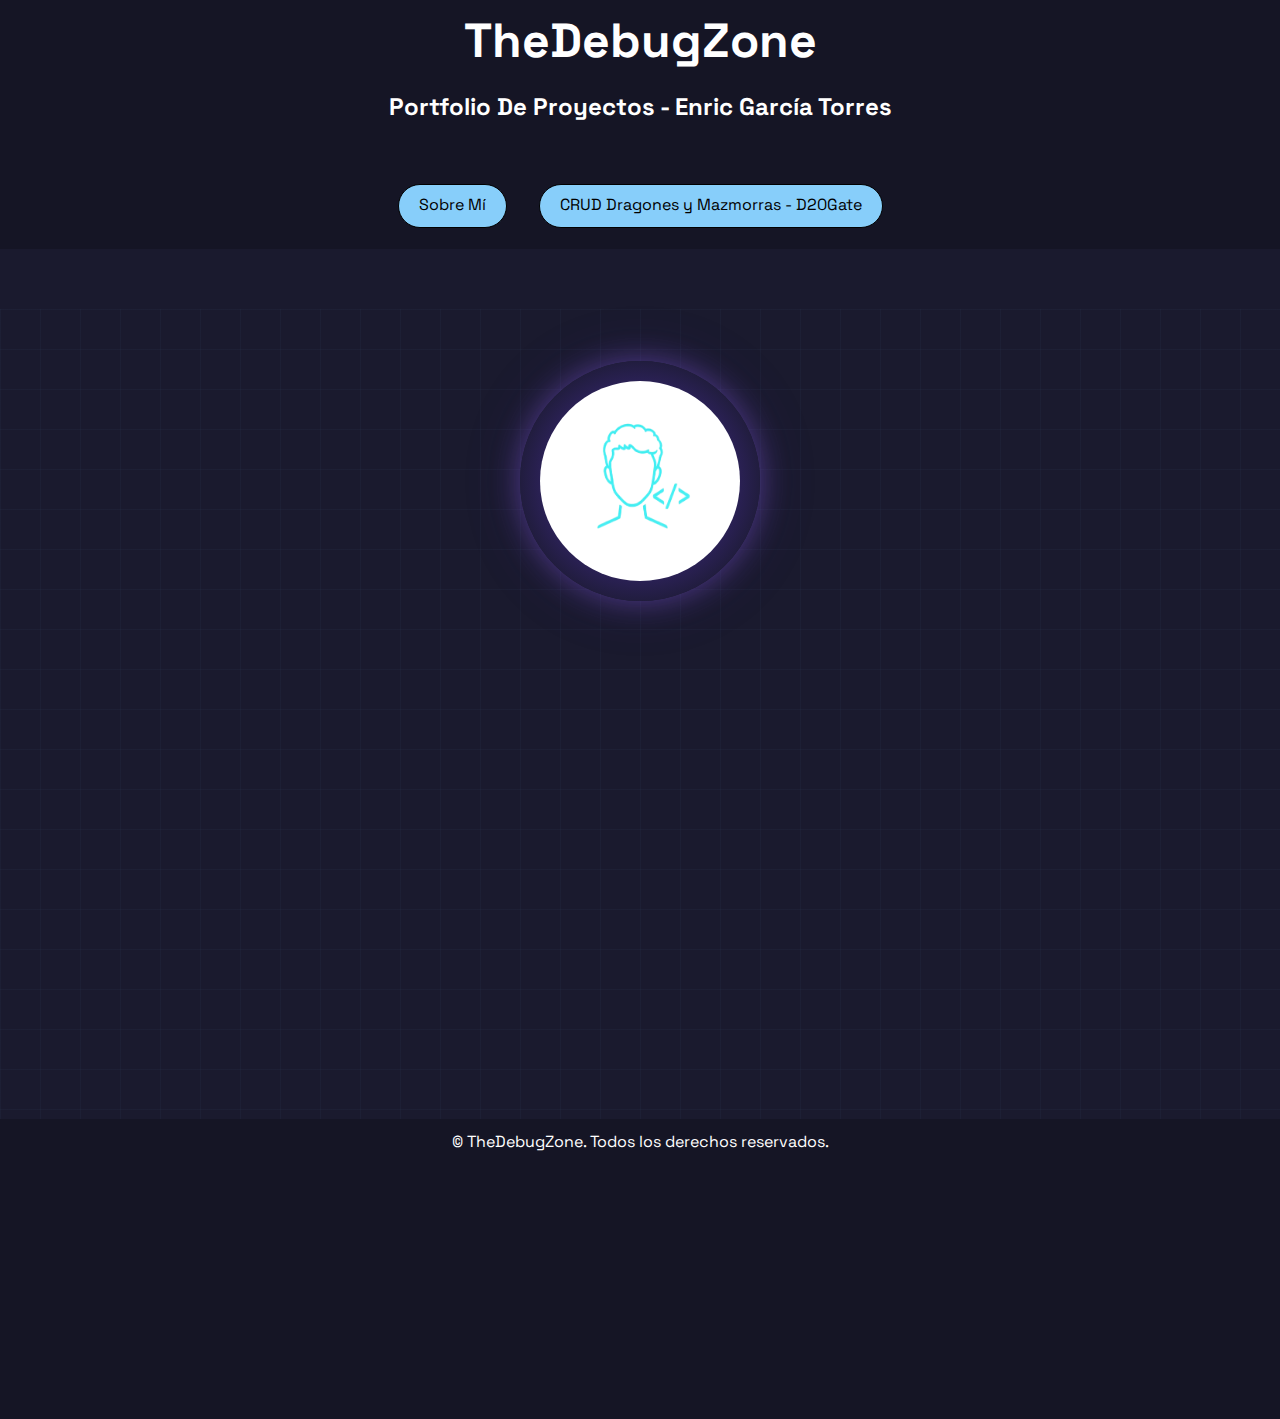
<file: index.html>
<!DOCTYPE html>
<html lang="en">
<head>
    <meta charset="UTF-8">
    <meta name="viewport" content="width=device-width, initial-scale=1.0">
    <title>TheDebugZone</title>
    <link rel="stylesheet" href="./css/styles.css">
    <script src="./js/script.js" async></script>
    <link rel="preconnect" href="https://fonts.googleapis.com">
<link rel="preconnect" href="https://fonts.gstatic.com" crossorigin>
<link href="https://fonts.googleapis.com/css2?family=Space+Grotesk:wght@300..700&display=swap" rel="stylesheet">
</head>
<body>
    <header>
        <h1 class="titulo">TheDebugZone</h1>
        <h2>Portfolio De Proyectos - Enric García Torres</h2>
        <nav class="main-nav">
            <ul class="nav-lista">
                <li class="elemento-nav"><a href="index.html" class="nav-link-active">Sobre Mí</a></li>
                <li class= "elemento-nav"><a href="D20Gate.html"class="nav-link-active">CRUD Dragones y Mazmorras - D20Gate</a></li>
            </ul>
        </nav>
    </header>
    <div class="main-wrapper">
    <main>
        <section class="aboutme">
            <div class="container-elementoGrafico">
            <div class="logo-container">
            <img src="./assets/Logo-Thedebugzone.png" alt="Logo TheDebugZone" class="logo">
            </div>
            </div>
        <article class="aboutme">
            <h1>Sobre mí</h1>
                <p>Apasionado por el mundo tecnológico de la <strong>programación</strong> y los <strong>datos</strong>. En este portfolio. Aquí se encuentran los proyectos que he realizado durante mi trayectoria como programador. En estos proyectos se verá reflejados los resultados de mi aprendizaje de diferentes tecnologías</p>
        </article>
    </section>
</main>
</div>
<footer class="site-footer">
    <div class="footer-content">
        &copy; TheDebugZone. Todos los derechos reservados.
    </div>
    </footer>
</body>
</html>
</file>
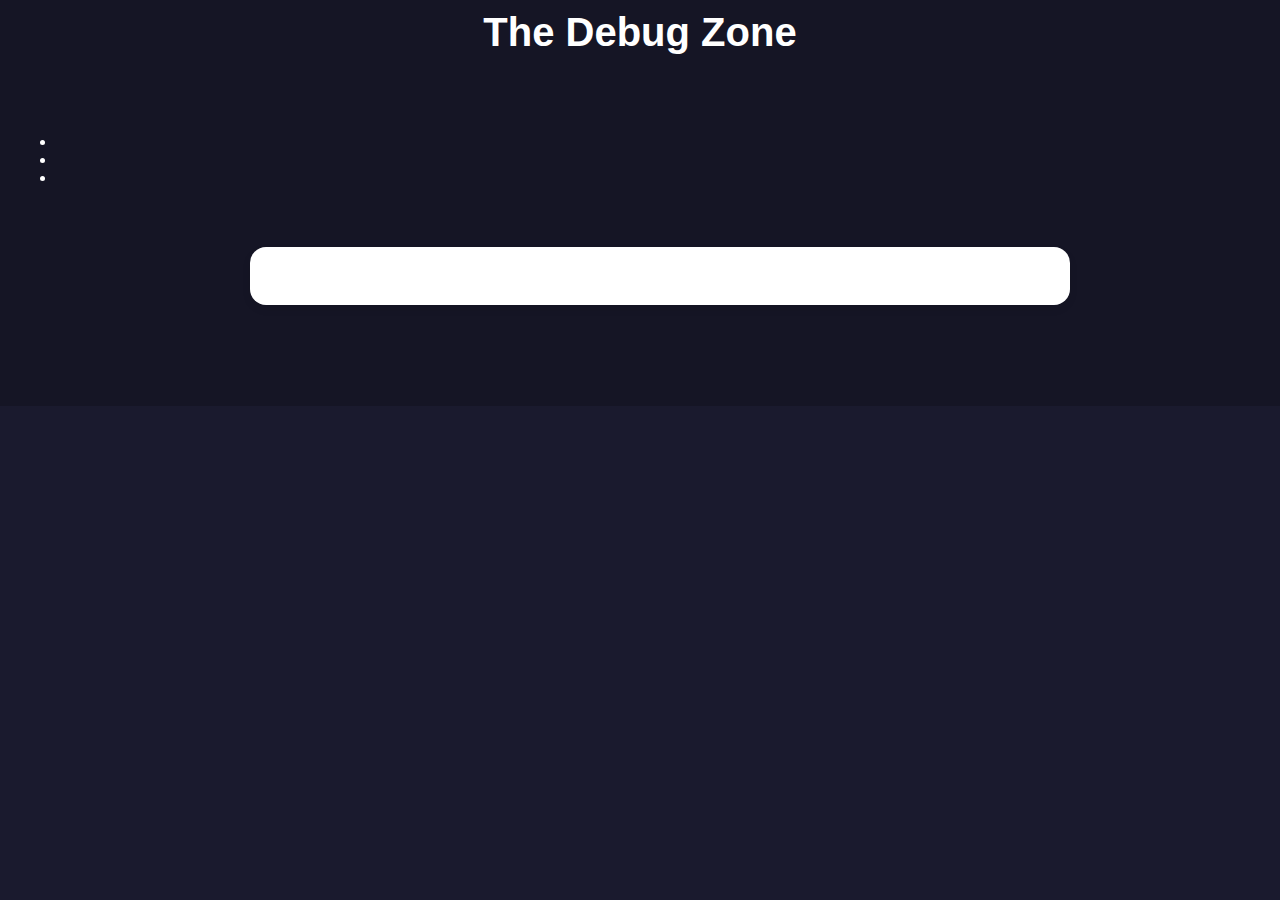
<file: html/index.html>
<!DOCTYPE html>
<html lang="en">
<head>
    <meta charset="UTF-8">
    <meta name="viewport" content="width=device-width, initial-scale=1.0">
    <title>Document</title>
    <link rel="stylesheet" href="../css/styles.css">
    <script src="../js/script.js"></script>
</head>
<body>
    <header>
        <h1>The Debug Zone</h1>
        <nav>
            <ul>
                <li><a href="#"></a></li>
                <li><a href="#"></a></li>
                <li><a href="#"></a></li>
                <main>
                    <section>
                        <article>
                            <p>Hola, Mundo!</p>
                        </article>
                    </section>
                </main>
                <footer></footer>
            </ul>
        </nav>
    </header>
</body>
</html>
</file>
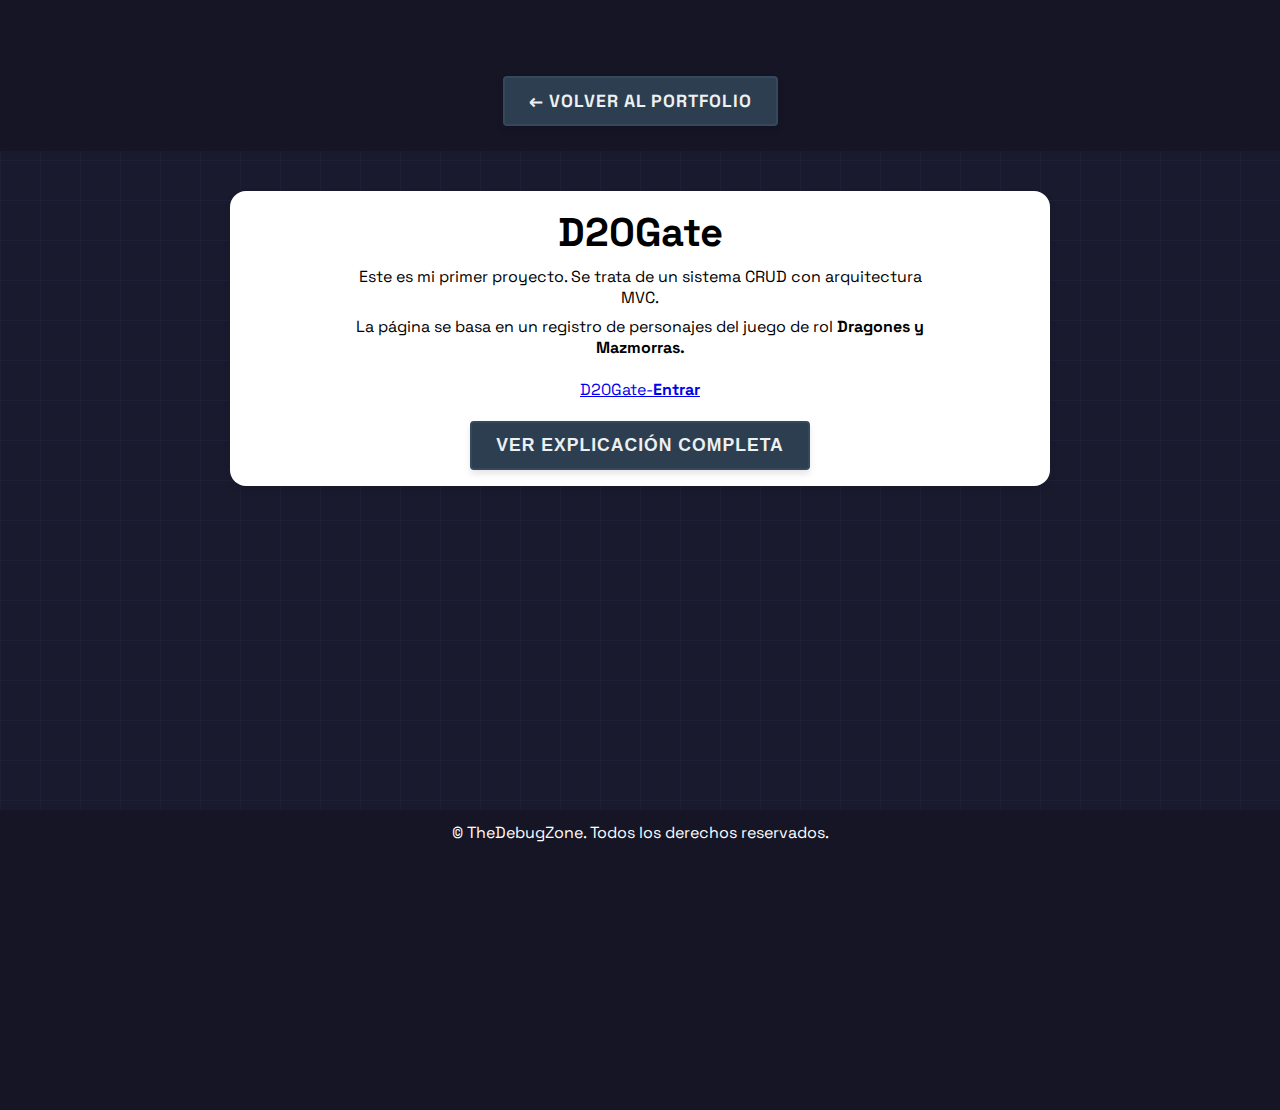
<file: D20Gate.html>
<!DOCTYPE html>
<html lang="en">
<head>
    <meta charset="UTF-8">
    <meta name="viewport" content="width=device-width, initial-scale=1.0">
    <title>D20Gate - Mi Primer Crud con Estilos</title>
    <link rel="stylesheet" href="./css/styles.css">
    <script src="./js/script.js" async></script>
    <link rel="preconnect" href="https://fonts.googleapis.com">
    <link rel="preconnect" href="https://fonts.gstatic.com" crossorigin>
    <link href="https://fonts.googleapis.com/css2?family=Space+Grotesk:wght@300..700&display=swap" rel="stylesheet">
</head>
<body style="background-color: #1a1a2e;"> <div class="main-wrapper">
        <header>
            <nav class="main-nav" style="padding: 1rem; text-align: center;">
                <a href="index.html" class="btn-d20" style="text-decoration: none; display: inline-block;">&larr; Volver al Portfolio</a>
            </nav>
        </header>

        <main>
            <article> 
                <h1>D20Gate</h1>
                <p>Este es mi primer proyecto. Se trata de un sistema CRUD con arquitectura MVC.</p>
                <p>La página se basa en un registro de personajes del juego de rol <strong>Dragones y Mazmorras.</strong></p><br> 
                <a href="https://d20gate.kesug.com/">D20Gate-<strong>Entrar</strong></a><br><br>
                <button id="btnMostrar" class="btn-d20">Ver explicación completa</button>
                <div id="textoPrueba" class="oculto">
                    <p>Explicación del CRUD aquí. Lorem ipsum dolor sit amet...</p>
                </div>
            </article>
        </main>
    </div>

    <footer class="site-footer">
        <div class="footer-content">
            &copy; TheDebugZone. Todos los derechos reservados.
        </div>
    </footer>

</body>
</html>
</file>
<file: css/styles.css>
:root{
    --blanco: white;
    --negro: black;
    /* Mobile-first header height (base) */
    --header-height-mobile: 6rem;
    --header-height-desktop: 6rem;
    --header-height: var(--header-height-mobile);
    --max-article-width-mobile: 92%;
    --max-article-width-desktop: 820px;
}
.container-elementoGrafico{
    display: flex;
    justify-content: center;
}
/* --- ANIMACIÓN HOLOGRÁFICA DE "SOBRE MÍ" --- */

/* 1. El estado inicial (Apagado/Oculto) */
section.aboutme article {
    /* Ocultamos visualmente */
    opacity: 0;
    visibility: hidden;
    
    /* TRUCO: Max-height 0 hace que no ocupe espacio cuando está cerrado.
       Al animarlo, la web "crecerá" suavemente empujando el contenido. */
    max-height: 0;
    margin-top: 0;
    padding-top: 0;
    padding-bottom: 0;
    overflow: hidden; /* Necesario para cortar el contenido mientras crece */

    /* La Transformación:
       Lo hacemos un pelín más pequeño (scale 0.95) y lo subimos (-20px)
       para que parezca que "baja" del logo al aparecer. */
    transform: translateY(-20px) scale(0.95);
    
    /* Añadimos desenfoque para efecto "tech" */
    filter: blur(10px);

    /* La Transición (La suavidad del movimiento)
       cubic-bezier crea un efecto "elástico" al final */
    transition: all 0.6s cubic-bezier(0.175, 0.885, 0.32, 1.275);
}

/* 2. El estado "Activado" (Hover) 
   Se activa cuando el ratón está sobre el contenedor gráfico (logo)
   O cuando está sobre el propio artículo (para poder leerlo sin que se cierre) */
.container-elementoGrafico:hover + article,section.aboutme article:hover {
    /* Lo hacemos visible */
    opacity: 1;
    visibility: visible;
    
    /* Restauramos el espacio (ponemos una altura máxima suficiente) */
    max-height: 1000px; 
    
    /* Restauramos el relleno y márgenes para que respire */
    margin-top: 1.5rem;
    padding: 1.5rem; /* Ajusta esto a tu gusto */
    
    /* Lo ponemos en su sitio original y enfocado */
    transform: translateY(0) scale(1);
    filter: blur(0);
    
    /* Glow extra para que destaque al leer */
    box-shadow: 0 15px 35px rgba(0,0,0,0.2), 0 0 15px rgba(135, 206, 250, 0.3);
}   
.logo-container::after {
    content: '';
    position: absolute;
    top: 80%; /* Empieza casi al final del círculo */
    left: 50%;
    transform: translateX(-50%);
    /* Un cono de luz hecho con bordes transparentes */
    width: 0; 
    height: 0; 
    border-left: 100px solid transparent;
    border-right: 100px solid transparent;
    border-top: 150px solid rgba(135, 206, 250, 0.0); /* Invisible al inicio */
    pointer-events: none; /* Para que no interfiera con el ratón */
    transition: all 0.5s ease;
    opacity: 0;
    z-index: -1; /* Detrás del logo */
}
.container-elementoGrafico:hover .logo-container,
article.aboutme:hover ~ .container-elementoGrafico .logo-container {
     /* El logo se eleva un poco y brilla más */
    transform: translateY(-15px) scale(1.05);
    box-shadow: 0 0 60px rgba(135, 206, 250, 0.8), 0 0 100px rgba(150, 100, 255, 0.6);
    animation: none; /* Pausamos el pulso idle */
}

/* Activamos el haz de luz al hacer hover en el logo */
.container-elementoGrafico:hover .logo-container::after {
    opacity: 1;
    border-top-color: rgba(135, 206, 250, 0.2); /* Luz azul ténue */
    top: 100%; /* Baja un poco */
}
.logo-container:hover {
    transform: scale(1.05); /* Pequeño zoom en el logo al tocarlo */
}
.logo-container {
    /* Mantenemos tu estilo base */
    display: flex;
    justify-content: center;
    align-items: center;
    width: 240px;
    height: 240px;
    margin: 20px auto;
    border-radius: 50%;
    background: radial-gradient(circle, #6a4c93 0%, #382675 40%, #1a1a2e 80%);
    
    /* UX: Cursor de mano para indicar interacción */
    cursor: pointer;
    position: relative; /* Necesario para los efectos de luz */
    z-index: 10; /* Asegura que el logo esté siempre encima del texto */
    
    /* ANIMACIÓN IDLE: Un "pulso" suave que invita a tocar */
    box-shadow: 0 0 30px rgba(150, 100, 255, 0.4), 0 0 60px rgba(80, 50, 160, 0.2);
    animation: pulso-energia 3s infinite ease-in-out;
    transition: all 0.4s cubic-bezier(0.25, 0.46, 0.45, 0.94);
}
@keyframes pulso-energia {
    0%, 100% { transform: scale(1); opacity: 0.9; }
    50% { transform: scale(1.03); opacity: 1; box-shadow: 0 0 50px rgba(150, 100, 255, 0.6), 0 0 80px rgba(80, 50, 160, 0.4); }
}
article.aboutme {
    /* POSICIONAMIENTO ABSOLUTO: La clave para que no empuje el fondo */
    position: absolute;
    top: 280px; /* Justo debajo del logo (ajusta según necesites) */
    left: 50%;
    /* Centrado horizontal perfecto y un pequeño margen superior */
    transform: translateX(-50%) translateY(30px) scale(0.9);
    z-index: 5; /* Encima del fondo, debajo del logo */
    
    /* Estado inicial: Oculto y comprimido */
    opacity: 0;
    visibility: hidden;
    
    /* Estilos visuales del cuadro de texto */
    width: 90%;
    max-width: var(--max-article-width-desktop);
    background: rgba(21, 21, 37, 0.95); /* Fondo semi-transparente */
    border: 1px solid lightskyblue; /* Borde tecnológico */
    box-shadow: 0 0 20px rgba(135, 206, 250, 0.2) inset; /* Brillo interior */
    backdrop-filter: blur(10px); /* Efecto cristal esmerilado (muy pro) */
    border-radius: 16px;
    padding: 2rem;
    text-align: center;
    
    /* La Transición de Materialización (Efecto elástico futurista) */
    transition: 
        opacity 0.4s ease,
        transform 0.6s cubic-bezier(0.34, 1.56, 0.64, 1), /* Efecto "rebote" */
        visibility 0.4s ease;
    pointer-events: none; /* No interactuable mientras está oculto */
}

/* ESTADO VISIBLE DEL HOLOGRAMA */
/* Se activa al hacer hover en el contenedor GRÁFICO o en el propio ARTÍCULO */
.container-elementoGrafico:hover + article.aboutme,
article.aboutme:hover {
    opacity: 1;
    visibility: visible;
    /* Se coloca en su sitio, a escala real */
    transform: translateX(-50%) translateY(0) scale(1);
    pointer-events: auto; /* Ahora sí se puede seleccionar el texto */
}
/* 2. LA SECUENCIA DE ENTRADA (Cuando haces Hover) */

/* --- EL TÍTULO (Entra primero) --- */
.container-elementoGrafico:hover + article.aboutme h1,
article.aboutme:hover h1 {
    opacity: 1;
    transform: translateY(0); /* Vuelve a su sitio */
    
    /* AQUÍ ESTÁ EL TRUCO: Transition-delay
       Le decimos: "Espera 0.2 segundos antes de empezar a aparecer".
       Esto da tiempo a que la caja azul se abra primero. */
    transition: opacity 0.4s ease-out, transform 0.4s cubic-bezier(0.175, 0.885, 0.32, 1.275);
    transition-delay: 0.15s; 
}
/* --- EL PÁRRAFO (Entra después) --- */
.container-elementoGrafico:hover + article.aboutme p,
article.aboutme:hover p {
    opacity: 1;
    transform: translateY(0);
    
    /* Le decimos: "Espera 0.3 segundos". 
       Así entra justo después del título. */
    transition: opacity 0.4s ease-out, transform 0.4s cubic-bezier(0.175, 0.885, 0.32, 1.275);
    transition-delay: 0.3s; 
}
/* Pequeño ajuste para el título dentro del holograma */
article.aboutme h1 {
    color: lightskyblue;
    text-transform: uppercase;
    letter-spacing: 2px;
    margin-bottom: 1.5rem;
    text-shadow: 0 0 10px rgba(135, 206, 250, 0.5);
}
article.aboutme h1, 
article.aboutme p {
    opacity: 0; /* Invisibles */
    /* Los empujamos 20px hacia abajo para que luego "suban" al aparecer */
    transform: translateY(20px); 
    
    /* La transición de salida (cuando quitas el ratón) debe ser rápida */
    transition: opacity 0.2s, transform 0.2s; 
}
section.aboutme {
    position: relative; /* ¡Crucial para que el hijo absoluto se centre aquí! */
    /* Aseguramos altura mínima para que el texto no se corte al flotar */
    min-height: 400px; 
    display: flex;
    flex-direction: column;
    align-items: center;
    color: white;
}
.logo{
    width: 200px;
    height: 200px;
    background-color: white;
    border-radius: 100px;
}
/* Normalize box model */
*, *::before, *::after {
    box-sizing: border-box;
}
section{
    margin-top: 60px;
}
/* --- Base (mobile-first) --- */
.titulo{
    color: var(--blanco);
    font-size: 3em;
}

header{
    position: static; /* no sticky */
    width: 100%;
    text-align: center;
    padding: 0.6rem 0; /* menos espacio vertical */
    color: white;
    background-color: #151525; /* fondo sólido */
    min-height: var(--header-height);
}

main{
    padding-top: 0; /* sin header sticky ya no hace falta padding extra */
}

body {
   width: 100%;
   font-family: "Space Grotesk", sans-serif;
   background-color: #1a1a2e; /* ¡IMPORTANTE! Asegura el fondo oscuro base */
}

nav{
    margin-top: 50px;
    width: 100%;
    background-color:#151525;
    padding: 0.4rem 0.6rem;
}

/* Mobile: stacked menu */
.nav-lista{
    display: flex;
    flex-direction: column;
    gap: 0.75rem;
    align-items: stretch;
    list-style: none;
    padding: 0;
    margin: 0;
}


.elemento-nav a{
    display: block;
    width: 100%;
    padding: 0.6rem 0.9rem;
    background-color: lightskyblue;
    border: 1px solid black;
    border-radius: 999px; /* pill */
    color: var(--negro);
    text-decoration: none;
    text-align: center;
    min-height: 44px;
}

article{
    text-align: left;
    border-radius: 12px;
    background-color: white;
    width: 100%;
    max-width: var(--max-article-width-mobile);
    box-shadow: 0 4px 8px rgba(0, 0, 0, 0.08);
    margin: 1.5rem auto; /* más separación entre secciones (móvil) */
    padding: 0.75rem 0.9rem; /* padding más compacto */
}

article p{
    max-width: 60ch;
    margin: 0.5rem auto 0 auto;
}

h1{
    font-size: 1.4rem;
    margin: 0 0 0.4rem 0;
    text-align: center;
}

footer{
    width: 100%;
    text-align: center;
    color: white;
    background-color: #151525;
    padding: 12px 0;
}

/* --- Desktop / larger screens --- */
@media (min-width: 769px) {
    /* update header height variable for desktop */
    :root{ --header-height: var(--header-height-desktop); }

    nav{
        padding: 0.75rem 1rem;
    }

    .nav-lista{
        flex-direction: row;
        gap: 2rem;
        justify-content: center;
        align-items: center;
    }

    .elemento-nav{
        display: flex;
        align-items: center;
    }

    .elemento-nav a{
        display: inline-block;
        width: auto;
        padding: 0.6rem 1.25rem;
        border-radius: 50px;
    }

    article{
        text-align: center;
        max-width: var(--max-article-width-desktop);
        padding: 1rem 1.5rem;
        border-radius: 16px;
        margin: 2.5rem auto; /* más separación entre secciones (escritorio) */
    }

    h1{
        font-size: 2.5rem;
    }

    /* header no es sticky, no necesitamos padding extra en main */
    main{ padding-top: 0; }
}
/* Estilos generales para el contenedor (opcional para centrar) */
.aboutme {
    text-align: center;
    padding: 2rem;
    font-family: "Space Grotesk", sans-serif;
}

/* --- ESTILOS DEL BOTÓN D20 --- */
.btn-d20 {
    background-color: #2c3e50; /* Gris azulado profundo */
    color: #ecf0f1;           /* Blanco suave */
    border: 2px solid #34495e;
    padding: 12px 24px;
    font-size: 1.1rem;
    font-weight: bold;
    text-transform: uppercase;
    letter-spacing: 1px;
    cursor: pointer;
    border-radius: 4px;
    transition: all 0.3s ease;
    box-shadow: 0 4px 6px rgba(0, 0, 0, 0.1);
}

/* Efecto Hover (Al pasar el ratón) */
.btn-d20:hover {
    background-color: #34495e;
    box-shadow: 0 6px 12px rgba(0, 0, 0, 0.2);
    transform: translateY(-2px);
}

/* Efecto Active (Al hacer clic) */
.btn-d20:active {
    transform: translateY(1px);
    box-shadow: 0 2px 10px rgba(0, 0, 0, 0.2);
}

/* --- ESTILO PARA EL TEXTO OCULTO --- */
.oculto {
    display: none;
    margin-top: 20px;
    padding: 15px;
    background-color: #fdf5e6; /* Color pergamino viejo */
    border-left: 5px solid #2c3e50;
    color: #333;
    font-style: italic;
    animation: fadeIn 0.5s ease-in;
}

/* Animación simple para que el texto aparezca suavemente */
@keyframes fadeIn {
    from { opacity: 0; transform: translateY(10px); }
    to { opacity: 1; transform: translateY(0); }
}
/* 1. El contenedor principal debe estar "encima" del footer */
.main-wrapper {
    width:100%;
    height: 100%;
    position: relative;
    z-index: 2;
    background-color: #1a1a2e;
    
    /* CAMBIO 1: El margen debe ser IGUAL a la altura del footer */
     
    
    min-height: 90vh; /* Asegura que cubra la pantalla al principio */
    /* PATRÓN CYBER GRID */
    /* Crea líneas verticales y horizontales muy finas y transparentes */
    background-image: 
        linear-gradient(rgba(135, 206, 250, 0.03) 1px, transparent 1px),
        linear-gradient(90deg, rgba(135, 206, 250, 0.03) 1px, transparent 1px);
    
    /* El tamaño de cada cuadrito del papel milimetrado */
    background-size: 40px 40px;
}
/* 2. El footer se queda fijo al fondo */
/* Confirma que tu footer mide 300px */
.site-footer {
    height: 300px; 
    /* ... resto de tus estilos ... */
}
html,body{
    margin: 0;
    padding: 0;
    width: 100%;
    /* El overflow-x oculto es tu mejor amigo aquí */
    overflow-x: hidden; 
}
.link-activo{
    background-color: black;
}
.nav-link-active {
    background-color: lightskyblue ; /* El color que quieras resaltar */
    color: white;
}
</file>
